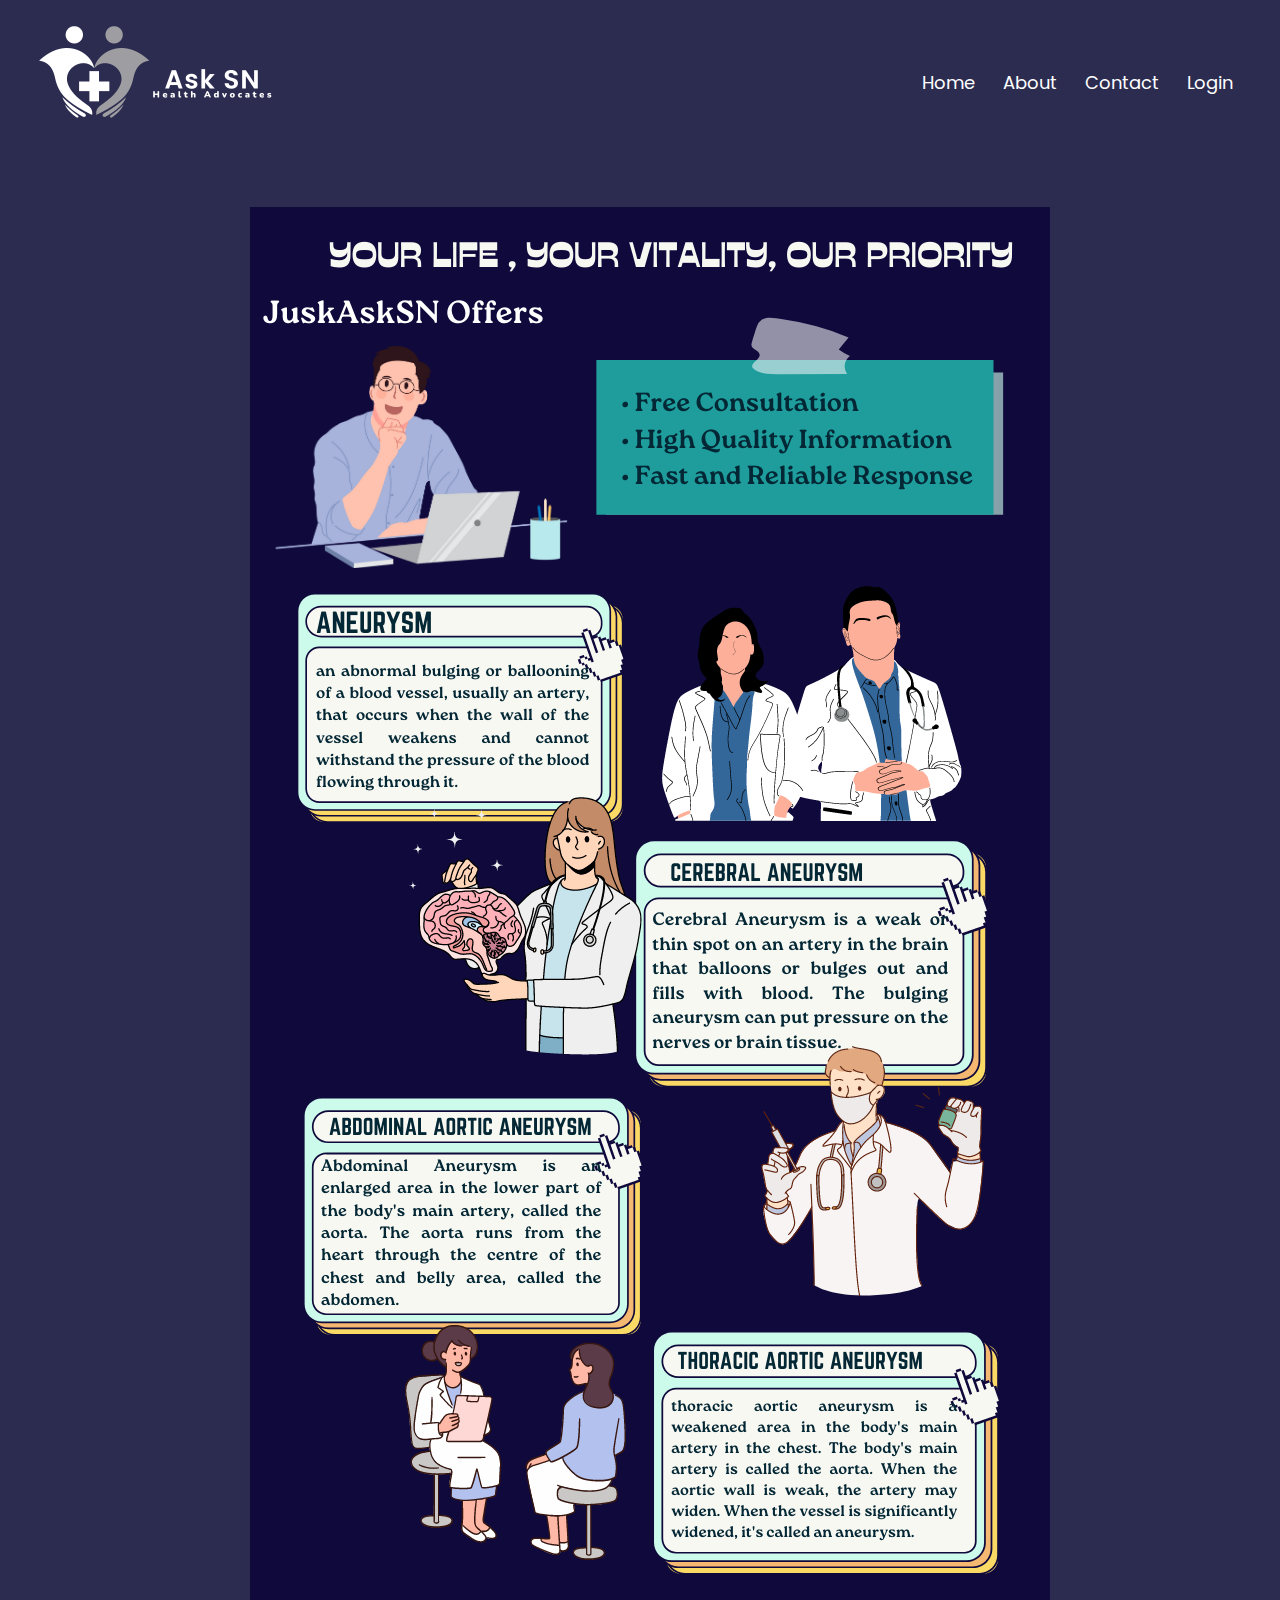
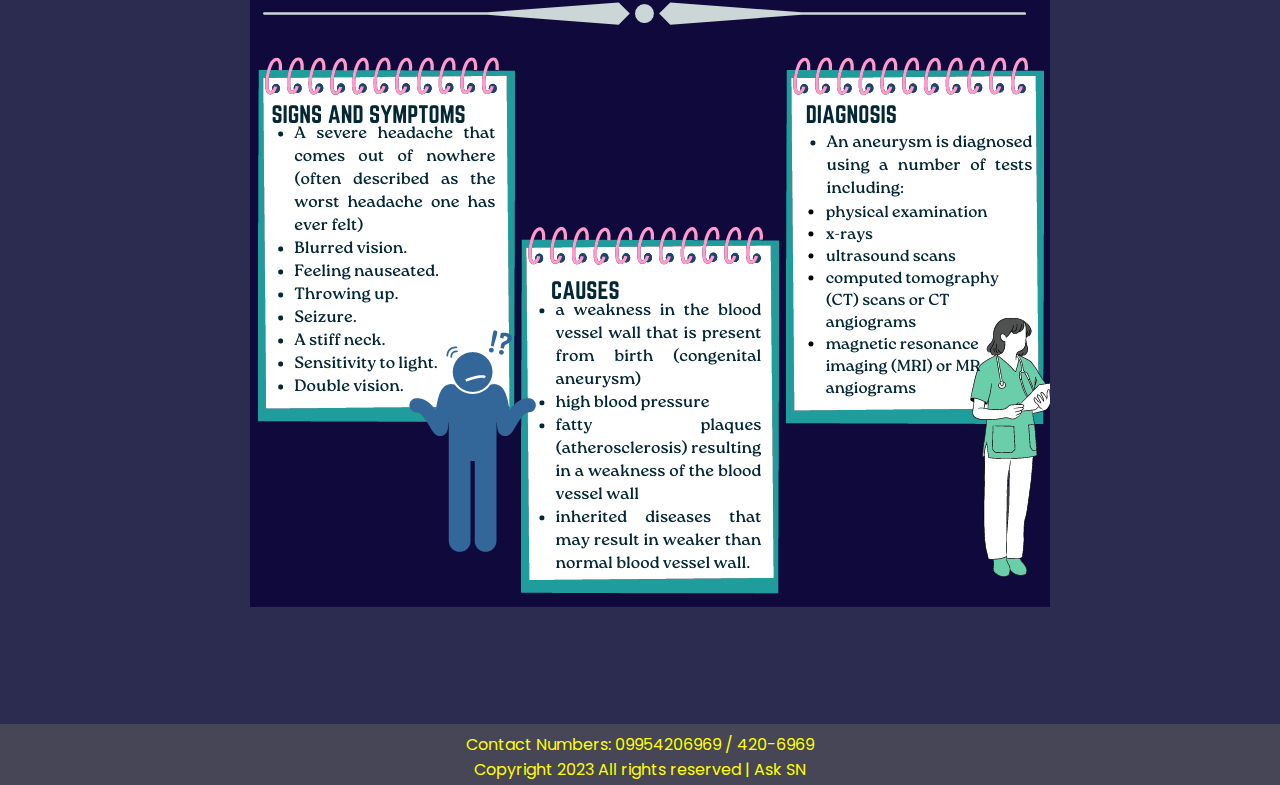
<file: about.html>
<!DOCTYPE html>
<html>
<head>
	<meta charset="utf-8">
	<meta name="viewport" content="width=device-width, initial-scale=1">
	<link rel="stylesheet" type="text/css" href="about.css">
	<title>About</title>
</head>

<body>

	<nav>
		<a href="index.html"><img src="img/Ask SN.png"></a>
		  <div class="nav_links">
			  <ul>
				  <li><a href="index.html">Home</a></li>
				  <li><a href="about.html">About</a></li>
				  <li><a href="contact.html">Contact</a></li>
				  <li><a href="login.html">Login</a></li>
			  </ul>
		  </div>
	  </nav>

    <div class="about">
    	<img src="img/about.png">
    </div>

     <footer class="footer">
    	<p class="contact">Contact Numbers: 09954206969 / 420-6969</p>
    	<p class="copyright">Copyright 2023 All rights reserved | Ask SN</p>
    </footer>

</body>
</html>
</file>
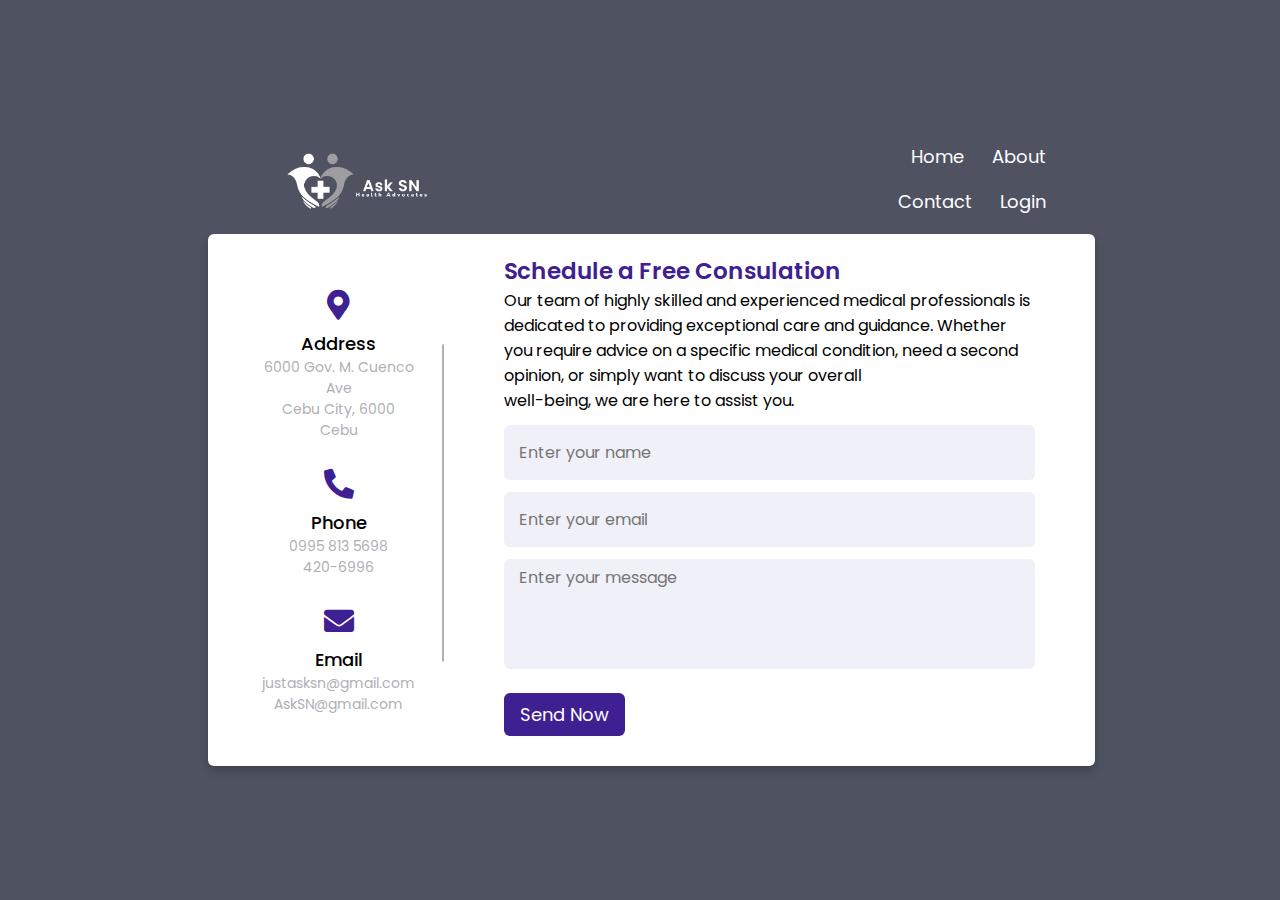
<file: contact.html>
<!DOCTYPE html>
<html lang="en" dir="ltr">
  <head>
    <meta charset="UTF-8" />
    <title>Contact Us</title>
    <link rel="stylesheet" href="contact.css" />
    <!-- Fontawesome CDN Link -->
    <link rel="stylesheet" href="https://cdnjs.cloudflare.com/ajax/libs/font-awesome/5.15.2/css/all.min.css" />
    <meta name="viewport" content="width=device-width, initial-scale=1.0" />
  </head>

  <body>

    <nav>
      <a href="index.html"><img src="img/Ask SN.png"></a>
      <div class="nav_links">
        <ul>
          <li><a href="index.html">Home</a></li>
          <li><a href="about.html">About</a></li>
          <li><a href="contact.html">Contact</a></li>
          <li><a href="login.html">Login</a></li>
        </ul>
      </div>
    </nav>

    <div class="container">
      <div class="content">
        <div class="left-side">
          <div class="address details">
            <i class="fas fa-map-marker-alt"></i>
            <div class="topic">Address</div>
            <div class="text-one">6000 Gov. M. Cuenco Ave</div>
            <div class="text-two">Cebu City, 6000 Cebu</div>
          </div>
          <div class="phone details">
            <i class="fas fa-phone-alt"></i>
            <div class="topic">Phone</div>
            <div class="text-one">0995 813 5698</div>
            <div class="text-two">420-6996</div>
          </div>
          <div class="email details">
            <i class="fas fa-envelope"></i>
            <div class="topic">Email</div>
            <div class="text-one">justasksn@gmail.com</div>
            <div class="text-two">AskSN@gmail.com</div>
          </div>
        </div>
        <div class="right-side">
          <div class="topic-text">Schedule a Free Consulation</div>
          <p>Our team of highly skilled and experienced medical professionals is dedicated to providing exceptional care and guidance. Whether you require advice on a specific medical condition, need a second opinion, or simply want to discuss your overall <br> well-being, we are here to assist you.</p>
          <form action="#">
            <div class="input-box">
              <input type="text" placeholder="Enter your name" />
            </div>
            <div class="input-box">
              <input type="text" placeholder="Enter your email" />
            </div>
            <div class="input-box message-box">
              <textarea placeholder="Enter your message"></textarea>
            </div>
            <div class="button">
              <input type="button" value="Send Now" />
            </div>
          </form>
        </div>
      </div>
    </div>
  </body>
</html>
</file>
<file: about.css>
@import url('https://fonts.googleapis.com/css2?family=Poppins:wght@200;300;400;500;600;700&display=swap');

*{
	margin: 0px;
	padding: 0px;
	box-sizing: border-box;
	font-family: 'Poppins',sans-serif;
}

body{
	background-color: rgb(44, 44, 80);
}

nav{
	display: flex;
	padding: 20px 35px;
	justify-content: space-between;
	align-items: center;
}

nav img{
	width: 250px;
	cursor: pointer;
	top: 1;
	transform: translateY(-55px);
}

.nav_links{
	flex: 1;
	text-align: right;
	top: 1;
}

.nav_links ul li{
	list-style: none;
	display: inline-block;
	padding: 8px 12px;
	position: relative;
	transform: translateY(-65px);
}

.nav_links ul li a{
	font-family: 'Poppins', sans-serif;
	color: #fff;
	text-decoration: none;
	font-size: 18px;
	transform: translateY(-55px);
}
.nav_links ul li::after{
	content: '';
	width: 0%;
	height: 2px;
	background: lime;
	display: block;
	margin: auto;
	transition: 0.5s ease;
}

.nav_links ul li:hover::after{
	width: 100%;
}

/*About*/
.about{
	transform: translate(250px, -90px);
}

/*footer*/

.footer{
	margin-top: 20px;
	width: 100%;
	background-color: rgb(70, 70, 87);
	color: whitesmoke;
	padding: 3px;
	text-align: center;
	font-family: 'Poppins',sans-serif;
}

.footer .contact{
	padding-top: 5px;
}

.footer p{
	color: yellow;
}
</file>
<file: contact.css>
@import url("https://fonts.googleapis.com/css2?family=Poppins:wght@200;300;400;500;600;700&display=swap");
* {
  margin: 0;
  padding: 0;
  box-sizing: border-box;
  font-family: "Poppins", sans-serif;
}
body {
  min-height: 100vh;
  width: 100%;
  background: linear-gradient(rgba(4, 9, 30, 0.7),rgba(4, 9, 30, 0.7));
  display: flex;
  align-items: center;
  justify-content: center;
}

nav{
  display: flex;
  padding: 20px 35px;
  justify-content: space-between;
  align-items: center;
}

nav img{
  width: 150px;
  cursor: pointer;
  top: 1;
  transform: translate(250px, -255px);
}

.nav_links{
  flex: 1;
  text-align: right;
  top: 1;
}

.nav_links ul li{
  list-style: none;
  display: inline-block;
  padding: 8px 12px;
  position: relative;
  transform: translate(700px, -270px);
}

.nav_links ul li a{
  font-family: 'Poppins', sans-serif;
  color: #fff;
  text-decoration: none;
  font-size: 18px;
  transform: translateY(-55px);
}
.nav_links ul li::after{
  content: '';
  width: 0%;
  height: 2px;
  background: lime;
  display: block;
  margin: auto;
  transition: 0.5s ease;
}

.nav_links ul li:hover::after{
  width: 100%;
}

.container {
  transform: translate(-185px, 50px);
  max-width: 1000px;
  width: 100%;
  background: #fff;
  border-radius: 6px;
  padding: 20px 60px 30px 40px;
  box-shadow: 0 5px 10px rgba(0, 0, 0, 0.2);
}
.container .content {
  display: flex;
  align-items: center;
  justify-content: space-between;
}
.container .content .left-side {
  width: 25%;
  height: 100%;
  display: flex;
  flex-direction: column;
  align-items: center;
  justify-content: center;
  margin-top: 15px;
  position: relative;
}
.content .left-side::before {
  content: "";
  position: absolute;
  height: 70%;
  width: 2px;
  right: -15px;
  top: 50%;
  transform: translateY(-50%);
  background: #afafb6;
}
.content .left-side .details {
  margin: 14px;
  text-align: center;
}
.content .left-side .details i {
  font-size: 30px;
  color: #3e2093;
  margin-bottom: 10px;
}
.content .left-side .details .topic {
  font-size: 18px;
  font-weight: 500;
}
.content .left-side .details .text-one,
.content .left-side .details .text-two {
  font-size: 14px;
  color: #afafb6;
}

.container .content .right-side {
  width: 75%;
  margin-left: 75px;
}
.content .right-side .topic-text {
  font-size: 23px;
  font-weight: 600;
  color: #3e2093;
}
.right-side .input-box {
  height: 55px;
  width: 100%;
  margin: 12px 0;
}
.right-side .input-box input,
.right-side .input-box textarea {
  height: 100%;
  width: 100%;
  border: none;
  outline: none;
  font-size: 16px;
  background: #f0f1f8;
  border-radius: 6px;
  padding: 0 15px;
  resize: none;
}
.right-side .message-box {
  min-height: 110px;
}
.right-side .input-box textarea {
  padding-top: 6px;
}
.right-side .button {
  display: inline-block;
  margin-top: 12px;
}
.right-side .button input[type="button"] {
  color: #fff;
  font-size: 18px;
  outline: none;
  border: none;
  padding: 8px 16px;
  border-radius: 6px;
  background: #3e2093;
  cursor: pointer;
  transition: all 0.3s ease;
}
.button input[type="button"]:hover {
  background: #5029bc;
}

@media (max-width: 950px) {
  .container {
    width: 90%;
    padding: 30px 40px 40px 35px;
  }
  .container .content .right-side {
    width: 75%;
    margin-left: 55px;
  }
}
@media (max-width: 820px) {
  .container {
    margin: 40px 0;
    height: 100%;
  }
  .container .content {
    flex-direction: column-reverse;
  }
  .container .content .left-side {
    width: 100%;
    flex-direction: row;
    margin-top: 40px;
    justify-content: center;
    flex-wrap: wrap;
  }
  .container .content .left-side::before {
    display: none;
  }
  .container .content .right-side {
    width: 100%;
    margin-left: 0;
  }
}

/* /// */
</file>
